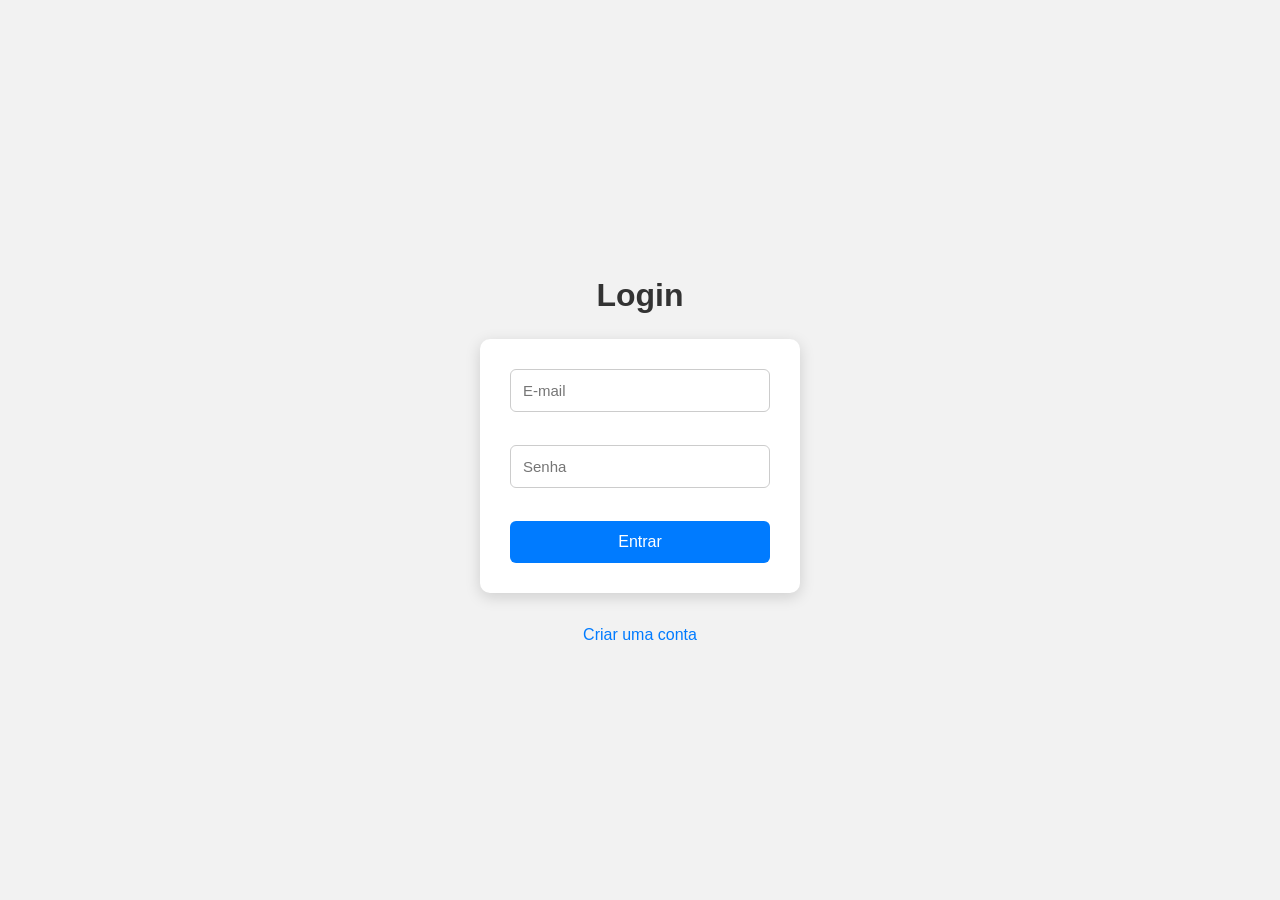
<file: index.html>
<!DOCTYPE html>
<html lang="pt-br">
<head>
    <meta charset="UTF-8">
    <title>Login</title>
    <link rel="stylesheet" href="style.css">
</head>

<body>

    <h1>Login</h1>

    <form action="login.php" method="POST">

        <input type="email" name="email" placeholder="E-mail" required>
        <br><br>

        <input type="password" name="senha" placeholder="Senha" required>
        <br><br>

        <button type="submit">Entrar</button>

    </form>

    <br>

    <a href="cadastro.html">Criar uma conta</a>

</body>
</html>
</file>
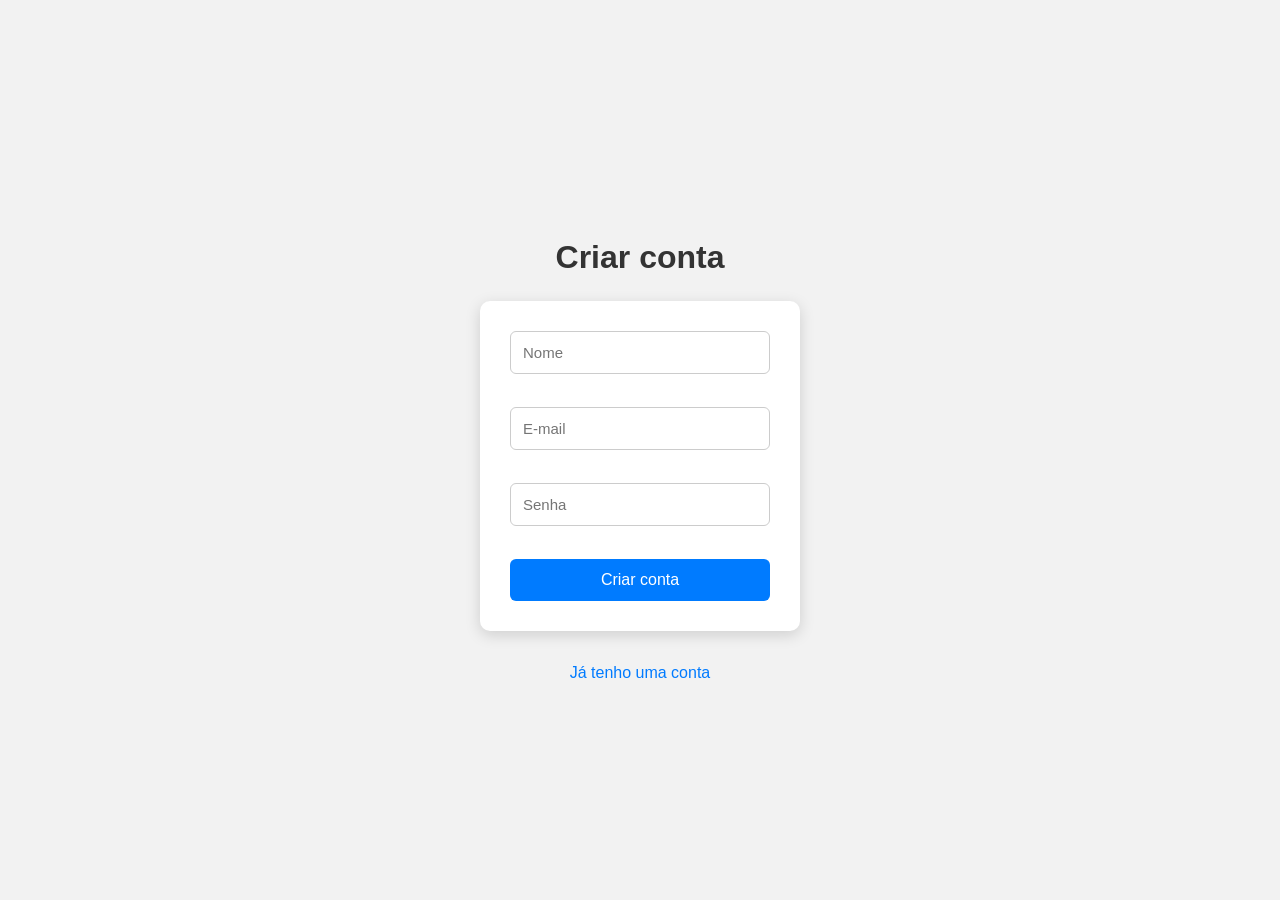
<file: cadastro.html>
<!DOCTYPE html>
<html lang="pt-br">
<head>
    <meta charset="UTF-8">
    <title>Criar conta</title>
    <link rel="stylesheet" href="style.css">
</head>

<body>

    <h1>Criar conta</h1>

    <form action="cadastrar.php" method="POST">

        <input type="text" name="nome" placeholder="Nome" required>
        <br><br>

        <input type="email" name="email" placeholder="E-mail" required>
        <br><br>

        <input type="password" name="senha" placeholder="Senha" required>
        <br><br>

        <button type="submit">Criar conta</button>

    </form>

    <br>

    <a href="index.html">Já tenho uma conta</a>

</body>
</html>
</file>
<file: style.css>
* {
    box-sizing: border-box;
}

body {
    font-family: Arial, sans-serif;
    background-color: #f2f2f2;

    display: flex;
    flex-direction: column;
    align-items: center;
    justify-content: center;

    min-height: 100vh;
    margin: 0;
}

h1 {
    color: #333;
    margin-bottom: 25px;
}

form {
    background-color: white;
    padding: 30px;
    width: 320px;

    border-radius: 10px;    
    box-shadow: 0 4px 15px rgba(0, 0, 0, 0.15);
}

input {
    width: 100%;
    padding: 12px;
    margin-bottom: 15px;

    border: 1px solid #ccc;
    border-radius: 6px;

    font-size: 15px;
}

input:focus {
    outline: none;
    border-color: #007bff;
}

button {
    width: 100%;
    padding: 12px;

    background-color: #007bff;
    color: white;

    border: none;
    border-radius: 6px;

    font-size: 16px;
    cursor: pointer;
}

button:hover {
    background-color: #0056b3;
}

a {
    color: #007bff;
    text-decoration: none;
    margin-top: 15px;
}

a:hover {
    text-decoration: underline;
}
</file>
